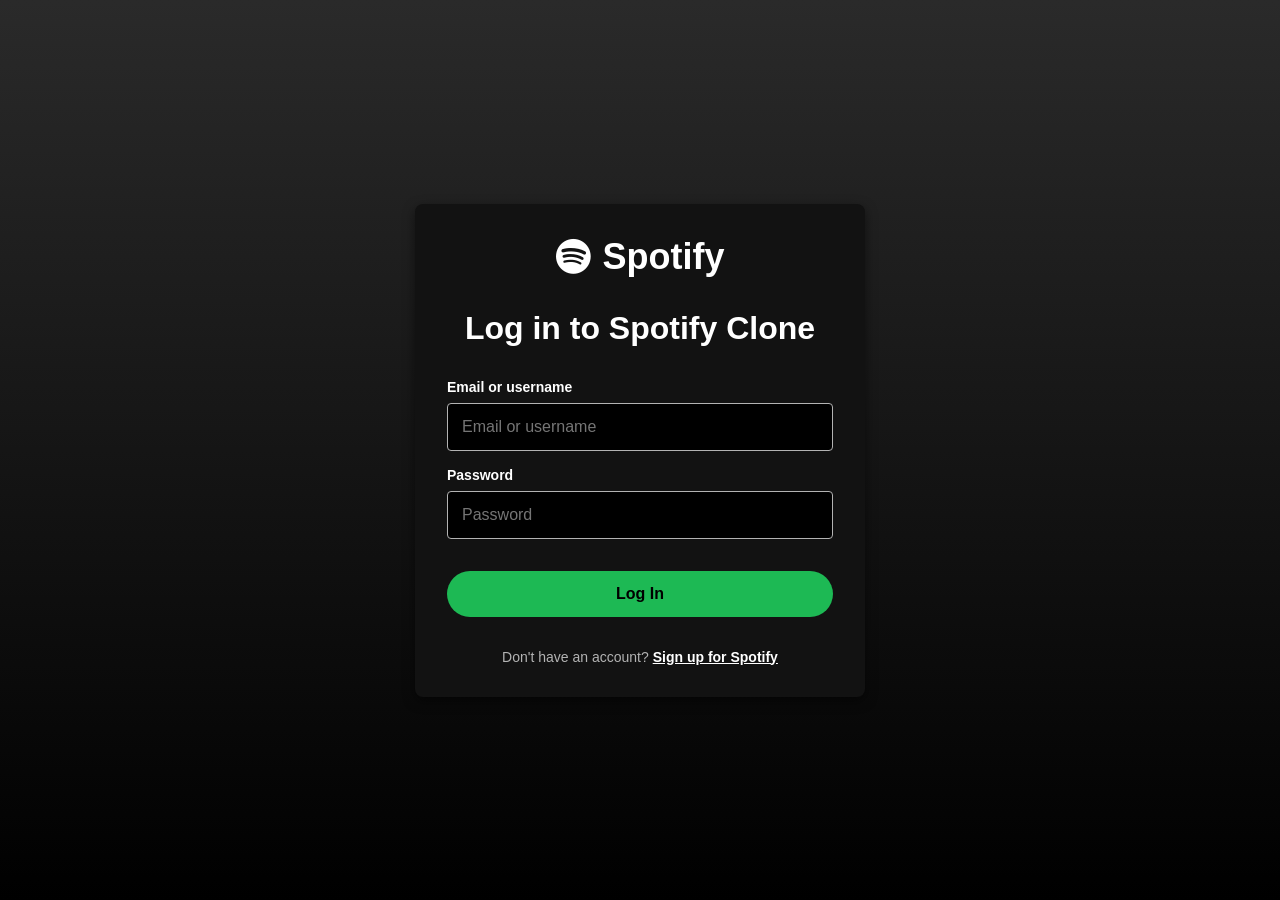
<file: index.html>
<!DOCTYPE html>
<html lang="en">
<head>
    <meta charset="UTF-8">
    <meta name="viewport" content="width=device-width, initial-scale=1.0">
    <title>Spotify Clone</title>
    <link rel="stylesheet" href="style.css">
    <link rel="stylesheet" href="https://cdnjs.cloudflare.com/ajax/libs/font-awesome/6.4.0/css/all.min.css">
</head>
<body>
    <div class="app-container">
        <!-- Sidebar -->
        <aside class="sidebar">
            <div class="logo">
                <i class="fa-brands fa-spotify"></i>
                <span>Spotify</span>
            </div>
            <nav>
                <ul>
                    <li class="active"><i class="fa-solid fa-house"></i> Home</li>
                    <li><i class="fa-solid fa-magnifying-glass"></i> Search</li>
                    <li><i class="fa-solid fa-book"></i> Your Library</li>
                </ul>
            </nav>
            <div class="playlists">
                <p>PLAYLISTS</p>
                <ul>
                    <li>My Favorites</li>
                    <li>Coding Mix</li>
                    <li>Relaxing Sounds</li>
                </ul>
            </div>
        </aside>

        <!-- Main Content -->
        <main class="main-content">
            <header class="topbar">
                <div class="nav-btns">
                    <button><i class="fa-solid fa-chevron-left"></i></button>
                    <button><i class="fa-solid fa-chevron-right"></i></button>
                </div>
                <div class="user-profile" id="logout-btn">
                    <i class="fa-solid fa-arrow-right-from-bracket"></i> Logout
                </div>
            </header>
            
            <div class="content-header">
                <div class="header-title-container">
                    <h1>Featured Playlist</h1>
                    <button id="open-add-modal-btn" class="add-song-btn"><i class="fa-solid fa-plus"></i> Add Song</button>
                </div>
            </div>

            <!-- Song List -->
            <div class="song-list-container" id="scroll-container">
                <div class="song-list-header">
                    <div class="header-num">#</div>
                    <div class="header-title">TITLE</div>
                    <div class="header-album">ALBUM</div>
                    <div class="header-time"><i class="fa-regular fa-clock"></i></div>
                    <div class="header-actions"></div>
                </div>
                <div class="song-list" id="song-list">
                    <!-- Dynamic songs will be injected here -->
                </div>
            </div>
        </main>
    </div>

    <!-- Bottom Player -->
    <footer class="player">
        <div class="player-left">
            <div class="album-art-placeholder" id="current-album-art">
                <i class="fa-solid fa-music"></i>
            </div>
            <div class="song-info">
                <div class="song-title" id="current-title">Select a song</div>
                <div class="song-artist" id="current-artist">Artist</div>
            </div>
            <i class="fa-regular fa-heart heart-icon"></i>
        </div>
        
        <div class="player-center">
            <div class="player-controls">
                <i class="fa-solid fa-shuffle control-icon"></i>
                <i class="fa-solid fa-backward-step control-icon" id="prev-btn"></i>
                <div class="play-pause-btn" id="play-pause-btn">
                    <i class="fa-solid fa-play" id="play-icon"></i>
                </div>
                <i class="fa-solid fa-forward-step control-icon" id="next-btn"></i>
                <i class="fa-solid fa-repeat control-icon"></i>
            </div>
            <div class="playback-bar">
                <span id="current-time">0:00</span>
                <input type="range" id="progress-bar" min="0" max="100" value="0">
                <span id="total-duration">0:00</span>
            </div>
        </div>

        <div class="player-right">
            <i class="fa-solid fa-volume-low"></i>
            <input type="range" id="volume-bar" min="0" max="100" value="100">
        </div>
    </footer>

    <!-- Add Song Modal -->
    <div id="add-song-modal" class="modal">
        <div class="modal-content">
            <span class="close-modal" id="close-modal-btn">&times;</span>
            <h2>Add New Song</h2>
            <form id="add-song-form">
                <div class="input-group">
                    <label for="song-title">Title</label>
                    <input type="text" id="song-title" required>
                </div>
                <div class="input-group">
                    <label for="song-artist">Artist</label>
                    <input type="text" id="song-artist" required>
                </div>
                <div class="input-group">
                    <label for="song-album">Album</label>
                    <input type="text" id="song-album" required>
                </div>
                <div class="input-group">
                    <label for="song-url">MP3 URL</label>
                    <input type="url" id="song-url" required>
                </div>
                <button type="submit" class="save-song-btn">Save Song</button>
            </form>
        </div>
    </div>

    <script src="script.js"></script>
</body>
</html>
</file>
<file: style.css>
:root {
    --spotify-black: #000000;
    --spotify-dark-gray: #121212;
    --spotify-light-gray: #282828;
    --spotify-lighter-gray: #b3b3b3;
    --spotify-white: #ffffff;
    --spotify-green: #1db954;
    --spotify-green-hover: #1ed760;
}

* {
    margin: 0;
    padding: 0;
    box-sizing: border-box;
    font-family: 'Circular', -apple-system, BlinkMacSystemFont, 'Segoe UI', Roboto, Helvetica, Arial, sans-serif;
}

body {
    background-color: var(--spotify-black);
    color: var(--spotify-white);
    display: flex;
    flex-direction: column;
    height: 100vh;
    overflow: hidden;
}

/* App Container */
.app-container {
    display: flex;
    flex: 1;
    overflow: hidden;
    height: calc(100vh - 90px);
}

/* Sidebar */
.sidebar {
    width: 240px;
    background-color: var(--spotify-black);
    padding: 24px 0;
    display: flex;
    flex-direction: column;
}

.logo {
    padding: 0 24px 24px;
    font-size: 24px;
    font-weight: bold;
    display: flex;
    align-items: center;
    gap: 8px;
    cursor: pointer;
}

.sidebar nav ul {
    list-style: none;
    padding: 0 8px;
}

.sidebar nav ul li {
    padding: 12px 16px;
    color: var(--spotify-lighter-gray);
    font-size: 14px;
    font-weight: 700;
    cursor: pointer;
    transition: color 0.3s;
    display: flex;
    align-items: center;
    gap: 16px;
    border-radius: 4px;
}

.sidebar nav ul li:hover {
    color: var(--spotify-white);
}

.sidebar nav ul li.active {
    color: var(--spotify-white);
    background-color: var(--spotify-light-gray);
}

.playlists {
    margin-top: 24px;
    padding: 0 24px;
    flex: 1;
    overflow-y: auto;
}

.playlists p {
    font-size: 12px;
    color: var(--spotify-lighter-gray);
    font-weight: 700;
    letter-spacing: 1px;
    margin-bottom: 12px;
}

.playlists ul {
    list-style: none;
}

.playlists ul li {
    padding: 8px 0;
    color: var(--spotify-lighter-gray);
    font-size: 14px;
    cursor: pointer;
    transition: color 0.3s;
}

.playlists ul li:hover {
    color: var(--spotify-white);
}

/* Main Content */
.main-content {
    flex: 1;
    background-color: var(--spotify-dark-gray);
    background: linear-gradient(180deg, #2a2a2a 0%, var(--spotify-dark-gray) 100%);
    border-radius: 8px;
    margin: 8px 8px 0 0;
    display: flex;
    flex-direction: column;
    overflow: hidden;
}

.topbar {
    display: flex;
    justify-content: space-between;
    align-items: center;
    padding: 16px 24px;
    background-color: rgba(0,0,0,0.5);
    position: sticky;
    top: 0;
    z-index: 10;
}

.nav-btns {
    display: flex;
    gap: 16px;
}

.nav-btns button {
    background-color: rgba(0,0,0,0.7);
    border: none;
    color: var(--spotify-white);
    width: 32px;
    height: 32px;
    border-radius: 50%;
    cursor: pointer;
    display: flex;
    justify-content: center;
    align-items: center;
}

.user-profile {
    background-color: rgba(0,0,0,0.7);
    padding: 6px 16px;
    border-radius: 20px;
    font-size: 14px;
    font-weight: bold;
    display: flex;
    align-items: center;
    gap: 8px;
    cursor: pointer;
    transition: background-color 0.2s;
}

.user-profile:hover {
    background-color: var(--spotify-light-gray);
}

.content-header {
    padding: 24px;
    padding-bottom: 32px;
}

.header-title-container {
    display: flex;
    justify-content: space-between;
    align-items: flex-end;
}

.content-header h1 {
    font-size: 64px;
    font-weight: 900;
    letter-spacing: -1px;
}

.add-song-btn {
    background-color: transparent;
    border: 1px solid var(--spotify-lighter-gray);
    color: var(--spotify-white);
    padding: 8px 16px;
    border-radius: 500px;
    font-weight: bold;
    cursor: pointer;
    display: flex;
    align-items: center;
    gap: 8px;
    transition: border-color 0.2s, transform 0.1s;
}

.add-song-btn:hover {
    border-color: var(--spotify-white);
    transform: scale(1.05);
}

/* Song List */
.song-list-container {
    padding: 0 24px 24px;
    flex: 1;
    overflow-y: auto;
    scroll-behavior: smooth;
}

.song-list-header {
    display: grid;
    grid-template-columns: 40px 1fr 1fr 60px 40px;
    color: var(--spotify-lighter-gray);
    font-size: 12px;
    text-transform: uppercase;
    letter-spacing: 1px;
    padding-bottom: 8px;
    border-bottom: 1px solid rgba(255,255,255,0.1);
    margin-bottom: 16px;
}

.song-item {
    display: grid;
    grid-template-columns: 40px 1fr 1fr 60px 40px;
    align-items: center;
    padding: 8px 0;
    border-radius: 4px;
    cursor: pointer;
    transition: background-color 0.3s;
}

.song-item:hover {
    background-color: rgba(255,255,255,0.1);
}

.song-item:hover .delete-icon {
    opacity: 1;
}

.song-item.playing {
    background-color: rgba(255,255,255,0.15);
}

.song-item.playing .song-item-title {
    color: var(--spotify-green);
}

.song-item.playing .song-item-num {
    color: var(--spotify-green);
}

.song-item-num {
    color: var(--spotify-lighter-gray);
    text-align: center;
    font-size: 14px;
}

.song-item-info {
    display: flex;
    flex-direction: column;
}

.song-item-title {
    font-weight: bold;
    color: var(--spotify-white);
    margin-bottom: 4px;
    white-space: nowrap;
    overflow: hidden;
    text-overflow: ellipsis;
}

.song-item-artist {
    color: var(--spotify-lighter-gray);
    font-size: 14px;
    white-space: nowrap;
    overflow: hidden;
    text-overflow: ellipsis;
}

.song-item-album {
    color: var(--spotify-lighter-gray);
    font-size: 14px;
    white-space: nowrap;
    overflow: hidden;
    text-overflow: ellipsis;
}

.song-item-time {
    color: var(--spotify-lighter-gray);
    font-size: 14px;
}

.delete-icon {
    color: var(--spotify-lighter-gray);
    font-size: 14px;
    text-align: center;
    opacity: 0;
    transition: opacity 0.2s, color 0.2s;
}

.delete-icon:hover {
    color: #ff4d4d;
}

/* Player Bar */
.player {
    height: 90px;
    background-color: var(--spotify-black);
    border-top: 1px solid #282828;
    display: flex;
    justify-content: space-between;
    align-items: center;
    padding: 0 16px;
}

.player-left {
    display: flex;
    align-items: center;
    width: 30%;
    min-width: 180px;
    overflow: hidden;
}

.album-art-placeholder {
    width: 56px;
    height: 56px;
    background-color: var(--spotify-light-gray);
    border-radius: 4px;
    display: flex;
    justify-content: center;
    align-items: center;
    margin-right: 16px;
    color: var(--spotify-lighter-gray);
    font-size: 24px;
    flex-shrink: 0;
}

.song-info {
    display: flex;
    flex-direction: column;
    margin-right: 24px;
    overflow: hidden;
}

.song-title {
    font-size: 14px;
    font-weight: bold;
    color: var(--spotify-white);
    margin-bottom: 4px;
    white-space: nowrap;
}

/* Marquee Effect for long titles */
.song-title.scroll {
    display: inline-block;
    padding-left: 100%;
    animation: marquee 10s linear infinite;
}

@keyframes marquee {
    0%   { transform: translate(0, 0); }
    100% { transform: translate(-100%, 0); }
}

.song-artist {
    font-size: 12px;
    color: var(--spotify-lighter-gray);
    white-space: nowrap;
    overflow: hidden;
    text-overflow: ellipsis;
}

.heart-icon {
    color: var(--spotify-lighter-gray);
    cursor: pointer;
}

.heart-icon:hover {
    color: var(--spotify-white);
}

.player-center {
    width: 40%;
    max-width: 722px;
    display: flex;
    flex-direction: column;
    align-items: center;
}

.player-controls {
    display: flex;
    align-items: center;
    gap: 24px;
    margin-bottom: 8px;
}

.control-icon {
    color: var(--spotify-lighter-gray);
    font-size: 16px;
    cursor: pointer;
}

.control-icon:hover {
    color: var(--spotify-white);
}

.play-pause-btn {
    width: 32px;
    height: 32px;
    background-color: var(--spotify-white);
    color: var(--spotify-black);
    border-radius: 50%;
    display: flex;
    justify-content: center;
    align-items: center;
    cursor: pointer;
    transition: transform 0.1s;
}

.play-pause-btn:hover {
    transform: scale(1.05);
}

.play-pause-btn i {
    font-size: 14px;
    margin-left: 2px;
}

.playback-bar {
    width: 100%;
    display: flex;
    align-items: center;
    gap: 8px;
}

.playback-bar span {
    font-size: 12px;
    color: var(--spotify-lighter-gray);
    min-width: 35px;
    text-align: center;
}

.player-right {
    width: 30%;
    min-width: 180px;
    display: flex;
    align-items: center;
    justify-content: flex-end;
    gap: 12px;
}

.player-right i {
    color: var(--spotify-lighter-gray);
    font-size: 16px;
}

/* Custom Range Inputs (Sliders) */
input[type=range] {
    -webkit-appearance: none;
    width: 100%;
    background: transparent;
    height: 4px;
    border-radius: 2px;
    cursor: pointer;
}

input[type=range]::-webkit-slider-runnable-track {
    width: 100%;
    height: 4px;
    background: #535353;
    border-radius: 2px;
}

input[type=range]::-webkit-slider-thumb {
    -webkit-appearance: none;
    height: 12px;
    width: 12px;
    border-radius: 50%;
    background: var(--spotify-white);
    margin-top: -4px;
    opacity: 0;
    transition: opacity 0.2s;
}

input[type=range]:hover::-webkit-slider-thumb {
    opacity: 1;
}

input[type=range]:hover::-webkit-slider-runnable-track {
    background: var(--spotify-green);
}

#volume-bar {
    width: 100px;
}

/* Modal Styling */
.modal {
    display: none;
    position: fixed;
    z-index: 100;
    left: 0;
    top: 0;
    width: 100%;
    height: 100%;
    background-color: rgba(0,0,0,0.8);
    justify-content: center;
    align-items: center;
}

.modal.show {
    display: flex;
}

.modal-content {
    background-color: var(--spotify-dark-gray);
    padding: 32px;
    border-radius: 8px;
    width: 100%;
    max-width: 400px;
    position: relative;
    box-shadow: 0 4px 12px rgba(0,0,0,0.5);
}

.close-modal {
    position: absolute;
    top: 16px;
    right: 20px;
    color: var(--spotify-lighter-gray);
    font-size: 28px;
    font-weight: bold;
    cursor: pointer;
}

.close-modal:hover {
    color: var(--spotify-white);
}

.modal-content h2 {
    margin-bottom: 24px;
}

.modal-content form {
    display: flex;
    flex-direction: column;
    gap: 16px;
}

.modal-content .input-group {
    display: flex;
    flex-direction: column;
    gap: 8px;
}

.modal-content .input-group label {
    font-size: 14px;
    font-weight: bold;
}

.modal-content .input-group input {
    background-color: var(--spotify-black);
    border: 1px solid var(--spotify-light-gray);
    color: var(--spotify-white);
    padding: 12px;
    border-radius: 4px;
}

.modal-content .input-group input:focus {
    outline: none;
    border-color: var(--spotify-white);
}

.save-song-btn {
    background-color: var(--spotify-green);
    color: var(--spotify-black);
    border: none;
    padding: 14px;
    border-radius: 500px;
    font-size: 16px;
    font-weight: bold;
    cursor: pointer;
    margin-top: 8px;
}

.save-song-btn:hover {
    background-color: var(--spotify-green-hover);
    transform: scale(1.04);
}
</file>
<file: login.css>
:root {
    --spotify-black: #000000;
    --spotify-dark-gray: #121212;
    --spotify-white: #ffffff;
    --spotify-green: #1db954;
    --spotify-green-hover: #1ed760;
    --spotify-light-gray: #282828;
    --spotify-lighter-gray: #b3b3b3;
}

* {
    margin: 0;
    padding: 0;
    box-sizing: border-box;
    font-family: 'Circular', -apple-system, BlinkMacSystemFont, 'Segoe UI', Roboto, Helvetica, Arial, sans-serif;
}

body {
    background: linear-gradient(180deg, #2a2a2a 0%, var(--spotify-black) 100%);
    color: var(--spotify-white);
    display: flex;
    justify-content: center;
    align-items: center;
    height: 100vh;
}

.login-container {
    width: 100%;
    max-width: 734px;
    display: flex;
    justify-content: center;
}

.login-card {
    background-color: var(--spotify-dark-gray);
    width: 100%;
    max-width: 450px;
    padding: 32px;
    border-radius: 8px;
    box-shadow: 0 4px 12px rgba(0,0,0,0.5);
    display: flex;
    flex-direction: column;
    align-items: center;
}

.logo {
    font-size: 36px;
    font-weight: bold;
    display: flex;
    align-items: center;
    gap: 12px;
    margin-bottom: 32px;
}

h2 {
    font-size: 32px;
    font-weight: 700;
    margin-bottom: 32px;
    text-align: center;
}

form {
    width: 100%;
    display: flex;
    flex-direction: column;
    gap: 16px;
}

.input-group {
    display: flex;
    flex-direction: column;
    gap: 8px;
}

.input-group label {
    font-size: 14px;
    font-weight: 700;
}

.input-group input {
    background-color: var(--spotify-black);
    border: 1px solid var(--spotify-lighter-gray);
    color: var(--spotify-white);
    padding: 14px;
    border-radius: 4px;
    font-size: 16px;
}

.input-group input:focus {
    border-color: var(--spotify-white);
    outline: none;
}

.login-btn {
    background-color: var(--spotify-green);
    color: var(--spotify-black);
    border: none;
    padding: 14px;
    border-radius: 500px;
    font-size: 16px;
    font-weight: 700;
    cursor: pointer;
    margin-top: 16px;
    transition: transform 0.1s, background-color 0.2s;
}

.login-btn:hover {
    background-color: var(--spotify-green-hover);
    transform: scale(1.04);
}

.signup-text {
    margin-top: 32px;
    color: var(--spotify-lighter-gray);
    font-size: 14px;
}

.signup-text a {
    color: var(--spotify-white);
    font-weight: 700;
    text-decoration: underline;
}

.signup-text a:hover {
    color: var(--spotify-green);
}
</file>
